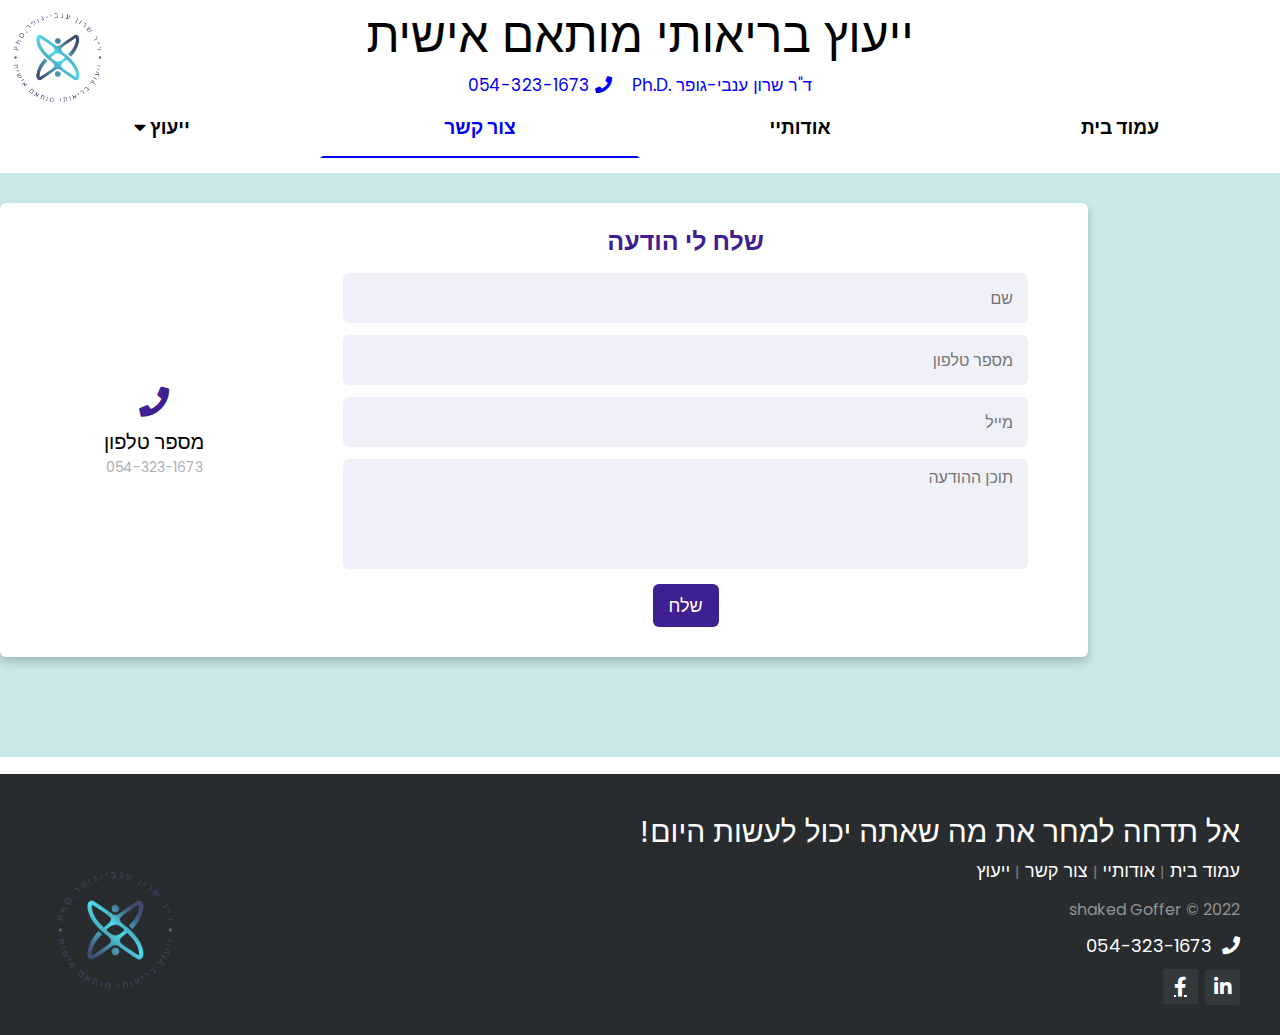
<file: index.html>
<!DOCTYPE html>
<html>
<head>
  <meta http-equiv="Content-type" content="text/html; charset=utf-8" />
  <meta name="viewport" content="width=device-width, initial-scale=1" />
  
  <!--author-->
  <meta name="author" content="Sharon anavi goffer"/>
  <!--description-->
  <media name="description" content="dslklmdsksldkmd"/> 
   <!--web title-->
   <title dir="rtl" >ייעוץ בריאותי מותאם אישית | צור קשר</title>
  
   <!--StyleSheets-->
   <link href="css/BasicStyleSheet.css" rel="StyleSheet">  <!--BasicStyleSheet: tags:header. class:circular_image,center  -->
   <link href="css/MenuStyleSheet.css" rel="StyleSheet">  <!--MenuStyleSheet: tags:header- menu,li,a -->
   <link href="css/FooterStyleSheet.css" rel="StyleSheet">  <!--FooterStyleSheet: footer -->
   
   <!-- icons -->
   <link rel="stylesheet" href="https://use.fontawesome.com/releases/v5.0.8/css/all.css">
   
   <!--style-->
  <style>
		section#details
		{
			background: #c8e8e9;
			display: table;
			width: 100%;
			height: 100%;
			overflow: hidden;
			display: inline-block;
		}
		
		/* Google Font CDN Link */
		@import url('https://fonts.googleapis.com/css2?family=Poppins:wght@200;300;400;500;600;700&display=swap');
		*{
		  margin: 0;
		  padding: 0;
		 
		}

		.container
		{
		  margin-top:30px;
		  margin-bottom:100px;
		  width: 85%;
		  background: #fff;
		  border-radius: 6px;
		  padding: 20px 60px 30px 40px;
		  box-shadow: 0 5px 10px rgba(0, 0, 0, 0.2);
		  /*font-family: "Poppins" , sans-serif;*/
		  box-sizing: border-box;
		}
		.container .content
		{
		  display: flex;
		  align-items: center;
		  justify-content: space-between;
		}
		.container .content .left-side
		{
		  width: 25%;
		  height: 100%;
		  display: flex;
		  flex-direction: column;
		  align-items: center;
		  justify-content: center;
		  margin-top: 15px;
		 
		}
		
		.content .left-side .PhoneDetails
		{
		  margin: 14px;
		  text-align: center;
		  display:hidden;
		}
		.content .left-side .PhoneDetails i
		{
		  font-size: 30px;
		  color: #3e2093;
		  margin-bottom: 10px;
		}
		.content .left-side .PhoneDetails .topic
		{
		  font-size: 20px;
		  font-weight: 500;
		}
		.content .left-side .PhoneDetails .text-one
		{
		  font-size: 14px;
		  color: #afafb6;
		}
		.container .content .right-side
		{
		  width: 75%;
		  margin-left: 75px;
		}
		.content .right-side .topic-text
		{
		  font-size: 25px;
		  margin-bottom:10px;
		  font-weight: 600;
		  color: #3e2093;
		}
		.right-side .input-box
		{
		  height: 50px;
		  width: 100%;
		  margin: 12px 0;
		}
		
		.right-side .input-box input,
		.right-side .input-box textarea 
		{
		  height: 100%;
		  width: 100%;
		  border: none;
		  outline: none;
		  font-size: 16px;
		  background: #F0F1F8;
		  border-radius: 6px;
		  padding: 0 15px;
		  resize: none;
		  /*font-family: "Poppins" , sans-serif;*/
		}
		.right-side .message-box
		{
		  min-height: 110px;
		}
		.right-side .input-box textarea
		{
		  padding-top: 6px;
		}
		.right-side .messagButtonDiv
		{
		  margin-top: 15px;
		}
		.right-side .messagButton
		{
		  color: #fff;
		  font-size: 18px;
		  outline: none;
		  border: none;
		  padding: 8px 16px;
		  border-radius: 6px;
		  background: #3e2093;
		  cursor: pointer;
		  transition: all 0.3s ease;
		}
		.right-side input[type="text"] , .right-side input[type="email"],textarea
		{
            text-align: right;
        }
		
		.messagButton:hover
		{
		  background: #5029bc;
		}
		
		/* Media Queries */

		@media (max-width: 950px) 
		{
		  .container
		  {
			width: 90%;
			padding: 30px 40px 40px 35px ;
		  }
		  .container .content .right-side
		  {
		   width: 75%;
		   margin-left: 55px;
		  }
		}
		@media (max-width: 820px) 
		{
		  .container
		  {
			margin: 40px 0;
			height: 100%;
		  }
		  .container .content
		  {
			flex-direction: column-reverse;
		  }
		 .container .content .left-side
		 {
		   width: 100%;
		   flex-direction: row;
		   margin-top: 40px;
		   justify-content: center;
		   flex-wrap: wrap;
		 }
		 .container .content .left-side::before{  display: none; }
		 .container .content .right-side
		 {
		   width: 100%;
		   margin-left: 0;
		 }
		}
 </style>

  
</head>



<body>
  
 <header>
	 <img class="iconImg" src="img/logo.png"/>
	<div class="topick">ייעוץ בריאותי מותאם אישית</div>
	<div id="name">
		<a  dir="rtl" class="phone" href="tel:054-323-1673">  
		<i class="fa fa-phone"></i> 
		054-323-1673</a>
		&nbsp;&nbsp; Ph.D. ד"ר שרון ענבי-גופר </div>
		
  </header>
  
  <nav id="navMenu">
    <div class="bg"></div>
    <div class="button" tabindex="0">
      <span class="icon-bar"></span>
      <span class="icon-bar"></span>
      <span class="icon-bar"></span>
    </div>
	
    <div id="nav-content" tabindex="0">
	<ul id="menu">
		<li class="small center"><a href="https://he-il.facebook.com/fridepharma/photos">Facebook</a><a href="https://uk.linkedin.com/in/sharon-anavi-goffer-191b531a8">Linkedin</a></li>
		<li  class="menuItem">
			<a href="file:///C:/Users/segof/Documents/Shaked/NotepadProjects/Sharon'sWeb/TreatmentsFile.html" > <i id="icDropdownMenu" class="fas fa-caret-down"></i>ייעוץ</a>
			
			<ul id="dropdownMenu"> <!--dropdown menu-->
				<li class="dropdownMenuItem" > <a href="file:///C:/Users/segof/Documents/Shaked/NotepadProjects/Sharon'sWeb/Treatments_covidFile.html" >פוסט קורונה</a> </li>
				<li class="dropdownMenuItem"> <a href="file:///C:/Users/segof/Documents/Shaked/NotepadProjects/Sharon'sWeb/Treatments_constipationFile.html" >עצירות</a> </li>
			</ul>
			
		</li>
		<li  id ="selectedItem"  class="menuItem"> <a href="https://shakedgoffer.github.io/contactUs-sharon-sWeb/" >צור קשר</a></li>
		<li   class="menuItem"> <a href="file:///C:/Users/segof/Documents/Shaked/NotepadProjects/Sharon'sWeb/AboutFile.html" >אודותיי</a></li>
		<li   class="menuItem"> <a href="https://shakedgoffer.github.io/HomeScreen-sharon-sWeb/" >עמוד בית</a></li>
	</ul>
		
    </div>
  </nav>
  
  
  <!--wraperDiv-->
  <div id="wraper">
	  <section id="details" >
		<div class="container">
			<div class="content">
			  <div class="left-side">
				<div class="Phone PhoneDetails">
				  <i class="fa fa-phone"></i>
				  <div class="topic">מספר טלפון</div>
				  <div class="text-one">054-323-1673</div>
				</div>
			  </div>
			  <div class="right-side">
				<div class="center topic-text">שלח לי הודעה</div>
			  <form action="https://formsubmit.co/d25c7c5500daf1de3da287a551b560c4" method="POST">
			  
				<!--HoneyPot-->
			    <input type="text" name="_honey" style="display:none;">
				
				<!--Disable captcha-->
				 <input type="hidden" name="_captcha" value="false">
				 
				<input type="hidden" name="_next" value="https://shakedgoffer.github.io/contactUs-sharon-sWeb/">
				 
				<div class="input-box">
				  <input type="text" name="name" placeholder="שם" id="Input_name" required>
				</div>
				<div class="input-box">
				  <input type="text" name="phone" placeholder="מספר טלפון" id="Input_phoneNum" required>
				</div>
				<div class="input-box">
				  <input  type="email"  name="email" placeholder="מייל" id="Input_mail" required>
				</div>
				<div class="input-box message-box">
				  <textarea type="text"  name="content" placeholder="תוכן ההודעה" id="Input_content" required></textarea>
				</div>
				<div class="center messagButtonDiv">
				   <button class="messagButton" type="submit" >שלח</button>
				</div>
			  </form>
			</div>
			</div>
		  </div>
	  </section>
  </div>

	<script>
		
	</script>
	
	
  
	<footer class="footer-distributed">
		<p class="topick">!אל תדחה למחר את מה שאתה יכול לעשות היום</p>
		<div class="footer-right">

			<p class="footer-links">
				<a class="link-1" href="file:///C:/Users/segof/Documents/Shaked/NotepadProjects/Sharon'sWeb/TreatmentsFile.html" >ייעוץ</a>
				<a href="file:///C:/Users/segof/Documents/Shaked/NotepadProjects/Sharon'sWeb/ConectUsFile.html" >צור קשר</a>
				<a href="file:///C:/Users/segof/Documents/Shaked/NotepadProjects/Sharon'sWeb/AboutFile.html" >אודותיי</a>
				<a href="file:///C:/Users/segof/Documents/Shaked/NotepadProjects/Sharon'sWeb/HomeFile.html" >עמוד בית</a>
			</p>
			<span id="copyrights" >shaked Goffer &copy; 2022</span>
			
			<div class="footer-left">
				<p class="phone"> 054-323-1673 <i class="fa fa-phone"></i></p>
				
				<a  target="_blank" href="https://he-il.facebook.com/fridepharma/photos" <i class="fab fa-facebook-f"></i> </a>
				<a  target="_blank" href="https://uk.linkedin.com/in/sharon-anavi-goffer-191b531a8"> <i class="fab fa-linkedin-in"></i></a>
			</div> 
		</div>
		
		
		
		 <img class="iconImg center" src="img/logo.png"/>
		
	</footer>
	
	<script src="JSCode/basic.js"></script>
  
</body>
</html>
</file>
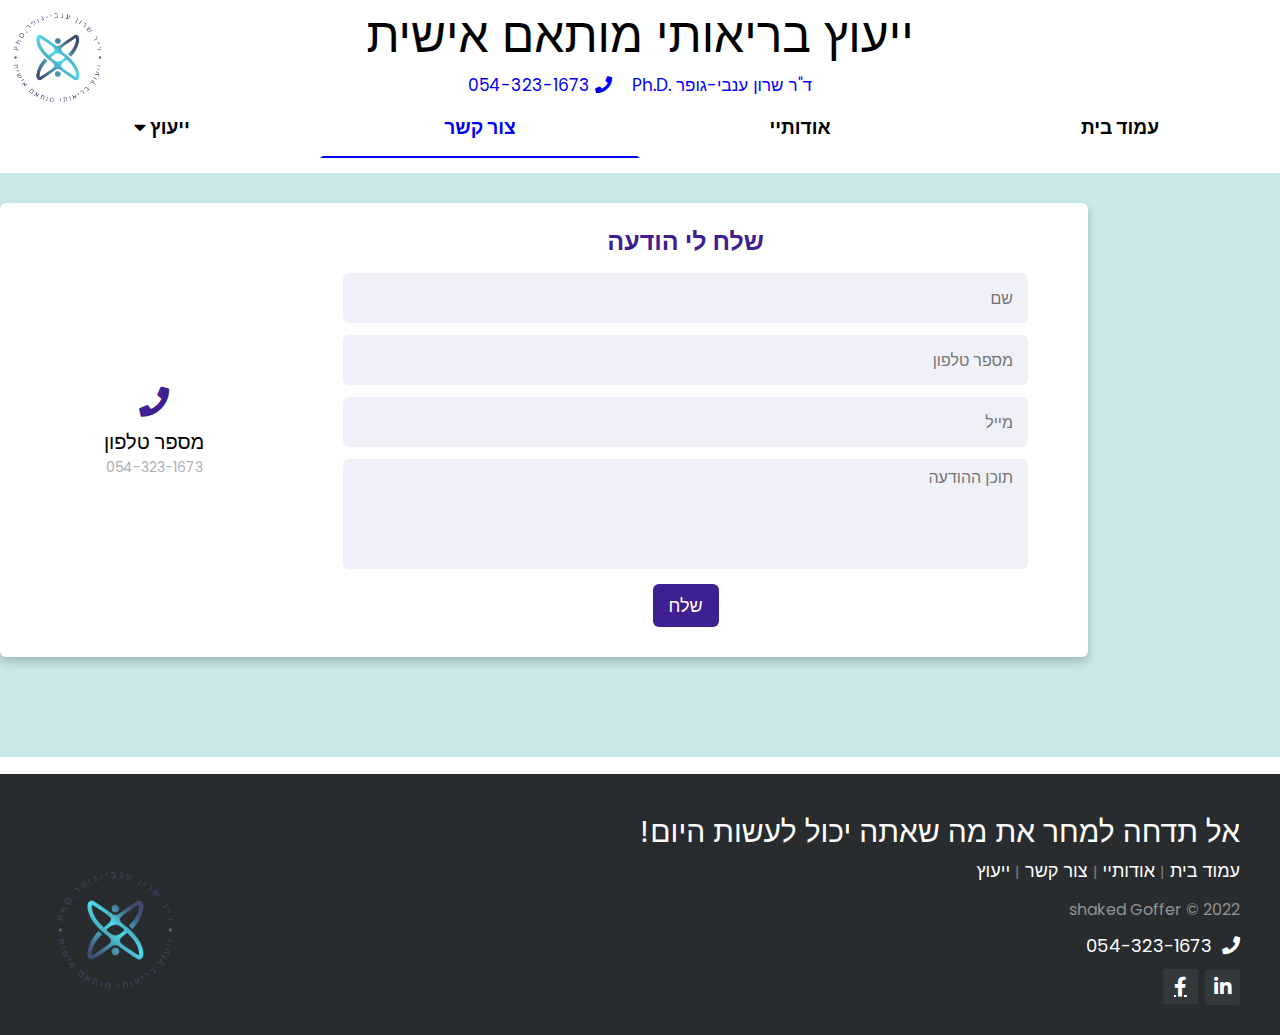
<file: ConectUsFile.html>
<!DOCTYPE html>
<html>
<head>
  <meta http-equiv="Content-type" content="text/html; charset=utf-8" />
  <meta name="viewport" content="width=device-width, initial-scale=1" />
  
  <!--author-->
  <meta name="author" content="Sharon anavi goffer"/>
  <!--description-->
  <media name="description" content="dslklmdsksldkmd"/> 
   <!--web title-->
   <title dir="rtl" >ייעוץ בריאותי מותאם אישית | צור קשר</title>
  
   <!--StyleSheets-->
   <link href="css/BasicStyleSheet.css" rel="StyleSheet">  <!--BasicStyleSheet: tags:header. class:circular_image,center  -->
   <link href="css/MenuStyleSheet.css" rel="StyleSheet">  <!--MenuStyleSheet: tags:header- menu,li,a -->
   <link href="css/FooterStyleSheet.css" rel="StyleSheet">  <!--FooterStyleSheet: footer -->
   
   <!-- icons -->
   <link rel="stylesheet" href="https://use.fontawesome.com/releases/v5.0.8/css/all.css">
   
   <!--style-->
  <style>
		section#details
		{
			background: #c8e8e9;
			display: table;
			width: 100%;
			height: 100%;
			overflow: hidden;
			display: inline-block;
		}
		
		/* Google Font CDN Link */
		@import url('https://fonts.googleapis.com/css2?family=Poppins:wght@200;300;400;500;600;700&display=swap');
		*{
		  margin: 0;
		  padding: 0;
		 
		}

		.container
		{
		  margin-top:30px;
		  margin-bottom:100px;
		  width: 85%;
		  background: #fff;
		  border-radius: 6px;
		  padding: 20px 60px 30px 40px;
		  box-shadow: 0 5px 10px rgba(0, 0, 0, 0.2);
		  /*font-family: "Poppins" , sans-serif;*/
		  box-sizing: border-box;
		}
		.container .content
		{
		  display: flex;
		  align-items: center;
		  justify-content: space-between;
		}
		.container .content .left-side
		{
		  width: 25%;
		  height: 100%;
		  display: flex;
		  flex-direction: column;
		  align-items: center;
		  justify-content: center;
		  margin-top: 15px;
		 
		}
		
		.content .left-side .PhoneDetails
		{
		  margin: 14px;
		  text-align: center;
		  display:hidden;
		}
		.content .left-side .PhoneDetails i
		{
		  font-size: 30px;
		  color: #3e2093;
		  margin-bottom: 10px;
		}
		.content .left-side .PhoneDetails .topic
		{
		  font-size: 20px;
		  font-weight: 500;
		}
		.content .left-side .PhoneDetails .text-one
		{
		  font-size: 14px;
		  color: #afafb6;
		}
		.container .content .right-side
		{
		  width: 75%;
		  margin-left: 75px;
		}
		.content .right-side .topic-text
		{
		  font-size: 25px;
		  margin-bottom:10px;
		  font-weight: 600;
		  color: #3e2093;
		}
		.right-side .input-box
		{
		  height: 50px;
		  width: 100%;
		  margin: 12px 0;
		}
		
		.right-side .input-box input,
		.right-side .input-box textarea 
		{
		  height: 100%;
		  width: 100%;
		  border: none;
		  outline: none;
		  font-size: 16px;
		  background: #F0F1F8;
		  border-radius: 6px;
		  padding: 0 15px;
		  resize: none;
		  /*font-family: "Poppins" , sans-serif;*/
		}
		.right-side .message-box
		{
		  min-height: 110px;
		}
		.right-side .input-box textarea
		{
		  padding-top: 6px;
		}
		.right-side .messagButtonDiv
		{
		  margin-top: 15px;
		}
		.right-side .messagButton
		{
		  color: #fff;
		  font-size: 18px;
		  outline: none;
		  border: none;
		  padding: 8px 16px;
		  border-radius: 6px;
		  background: #3e2093;
		  cursor: pointer;
		  transition: all 0.3s ease;
		}
		.right-side input[type="text"] , .right-side input[type="email"],textarea
		{
            text-align: right;
        }
		
		.messagButton:hover
		{
		  background: #5029bc;
		}
		
		/* Media Queries */

		@media (max-width: 950px) 
		{
		  .container
		  {
			width: 90%;
			padding: 30px 40px 40px 35px ;
		  }
		  .container .content .right-side
		  {
		   width: 75%;
		   margin-left: 55px;
		  }
		}
		@media (max-width: 820px) 
		{
		  .container
		  {
			margin: 40px 0;
			height: 100%;
		  }
		  .container .content
		  {
			flex-direction: column-reverse;
		  }
		 .container .content .left-side
		 {
		   width: 100%;
		   flex-direction: row;
		   margin-top: 40px;
		   justify-content: center;
		   flex-wrap: wrap;
		 }
		 .container .content .left-side::before{  display: none; }
		 .container .content .right-side
		 {
		   width: 100%;
		   margin-left: 0;
		 }
		}
 </style>

  
</head>



<body>
  
 <header>
	 <img class="iconImg" src="img/logo.png"/>
	<div class="topick">ייעוץ בריאותי מותאם אישית</div>
	<div id="name">
		<a  dir="rtl" class="phone" href="tel:054-323-1673">  
		<i class="fa fa-phone"></i> 
		054-323-1673</a>
		&nbsp;&nbsp; Ph.D. ד"ר שרון ענבי-גופר </div>
		
  </header>
  
  <nav id="navMenu">
    <div class="bg"></div>
    <div class="button" tabindex="0">
      <span class="icon-bar"></span>
      <span class="icon-bar"></span>
      <span class="icon-bar"></span>
    </div>
	
    <div id="nav-content" tabindex="0">
	<ul id="menu">
		<li class="small center"><a href="#0">Facebook</a><a href="#0">Linkedin</a></li>
		<li  class="menuItem">
			<a href="file:///C:/Users/segof/Documents/Shaked/NotepadProjects/Sharon'sWeb/TreatmentsFile.html" > <i id="icDropdownMenu" class="fas fa-caret-down"></i>ייעוץ</a>
			
			<ul id="dropdownMenu"> <!--dropdown menu-->
				<li class="dropdownMenuItem" > <a href="file:///C:/Users/segof/Documents/Shaked/NotepadProjects/Sharon'sWeb/Treatments_covidFile.html" >פוסט קורונה</a> </li>
				<li class="dropdownMenuItem"> <a href="file:///C:/Users/segof/Documents/Shaked/NotepadProjects/Sharon'sWeb/Treatments_constipationFile.html" >עצירות</a> </li>
			</ul>
			
		</li>
		<li  id ="selectedItem"  class="menuItem"> <a href="file:///C:/Users/segof/Documents/Shaked/NotepadProjects/Sharon'sWeb/ConectUsFile.html" >צור קשר</a></li>
		<li   class="menuItem"> <a href="file:///C:/Users/segof/Documents/Shaked/NotepadProjects/Sharon'sWeb/AboutFile.html" >אודותיי</a></li>
		<li   class="menuItem"> <a href="file:///C:/Users/segof/Documents/Shaked/NotepadProjects/Sharon'sWeb/HomeFile.html" >עמוד בית</a></li>
	</ul>
		
    </div>
  </nav>
  
  
  <!--wraperDiv-->
  <div id="wraper">
	  <section id="details" >
		<div class="container">
			<div class="content">
			  <div class="left-side">
				<div class="Phone PhoneDetails">
				  <i class="fa fa-phone"></i>
				  <div class="topic">מספר טלפון</div>
				  <div class="text-one">054-323-1673</div>
				</div>
			  </div>
			  <div class="right-side">
				<div class="center topic-text">שלח לי הודעה</div>
			  <form action="https://formsubmit.co/d25c7c5500daf1de3da287a551b560c4" method="POST">
			  
				<!--HoneyPot-->
			    <input type="text" name="_honey" style="display:none;">
				
				<!--Disable captcha-->
				 <input type="hidden" name="_captcha" value="false">
				 
				<input type="hidden" name="_next" value="https://shakedgoffer.github.io/contactUs-sharon-sWeb/">
				 
				<div class="input-box">
				  <input type="text" name="name" placeholder="שם" id="Input_name" required>
				</div>
				<div class="input-box">
				  <input type="text" name="phone" placeholder="מספר טלפון" id="Input_phoneNum" required>
				</div>
				<div class="input-box">
				  <input  type="email"  name="email" placeholder="מייל" id="Input_mail" required>
				</div>
				<div class="input-box message-box">
				  <textarea type="text"  name="content" placeholder="תוכן ההודעה" id="Input_content" required></textarea>
				</div>
				<div class="center messagButtonDiv">
				   <button class="messagButton" type="submit" >שלח</button>
				</div>
			  </form>
			</div>
			</div>
		  </div>
	  </section>
  </div>

	<script>
		
	</script>
	
	
  
	<footer class="footer-distributed">
		<p class="topick">!אל תדחה למחר את מה שאתה יכול לעשות היום</p>
		<div class="footer-right">

			<p class="footer-links">
				<a class="link-1" href="file:///C:/Users/segof/Documents/Shaked/NotepadProjects/Sharon'sWeb/TreatmentsFile.html" >ייעוץ</a>
				<a href="file:///C:/Users/segof/Documents/Shaked/NotepadProjects/Sharon'sWeb/ConectUsFile.html" >צור קשר</a>
				<a href="file:///C:/Users/segof/Documents/Shaked/NotepadProjects/Sharon'sWeb/AboutFile.html" >אודותיי</a>
				<a href="file:///C:/Users/segof/Documents/Shaked/NotepadProjects/Sharon'sWeb/HomeFile.html" >עמוד בית</a>
			</p>
			<span id="copyrights" >shaked Goffer &copy; 2022</span>
			
			<div class="footer-left">
				<p class="phone"> 054-323-1673 <i class="fa fa-phone"></i></p>
				
				<a  target="_blank" href="https://he-il.facebook.com/fridepharma/photos" <i class="fab fa-facebook-f"></i> </a>
				<a  target="_blank" href="https://uk.linkedin.com/in/sharon-anavi-goffer-191b531a8"> <i class="fab fa-linkedin-in"></i></a>
			</div> 
		</div>
		
		
		
		 <img class="iconImg center" src="img/logo.png"/>
		
	</footer>
	
	<script src="JSCode/basic.js"></script>
  
</body>
</html>
</file>
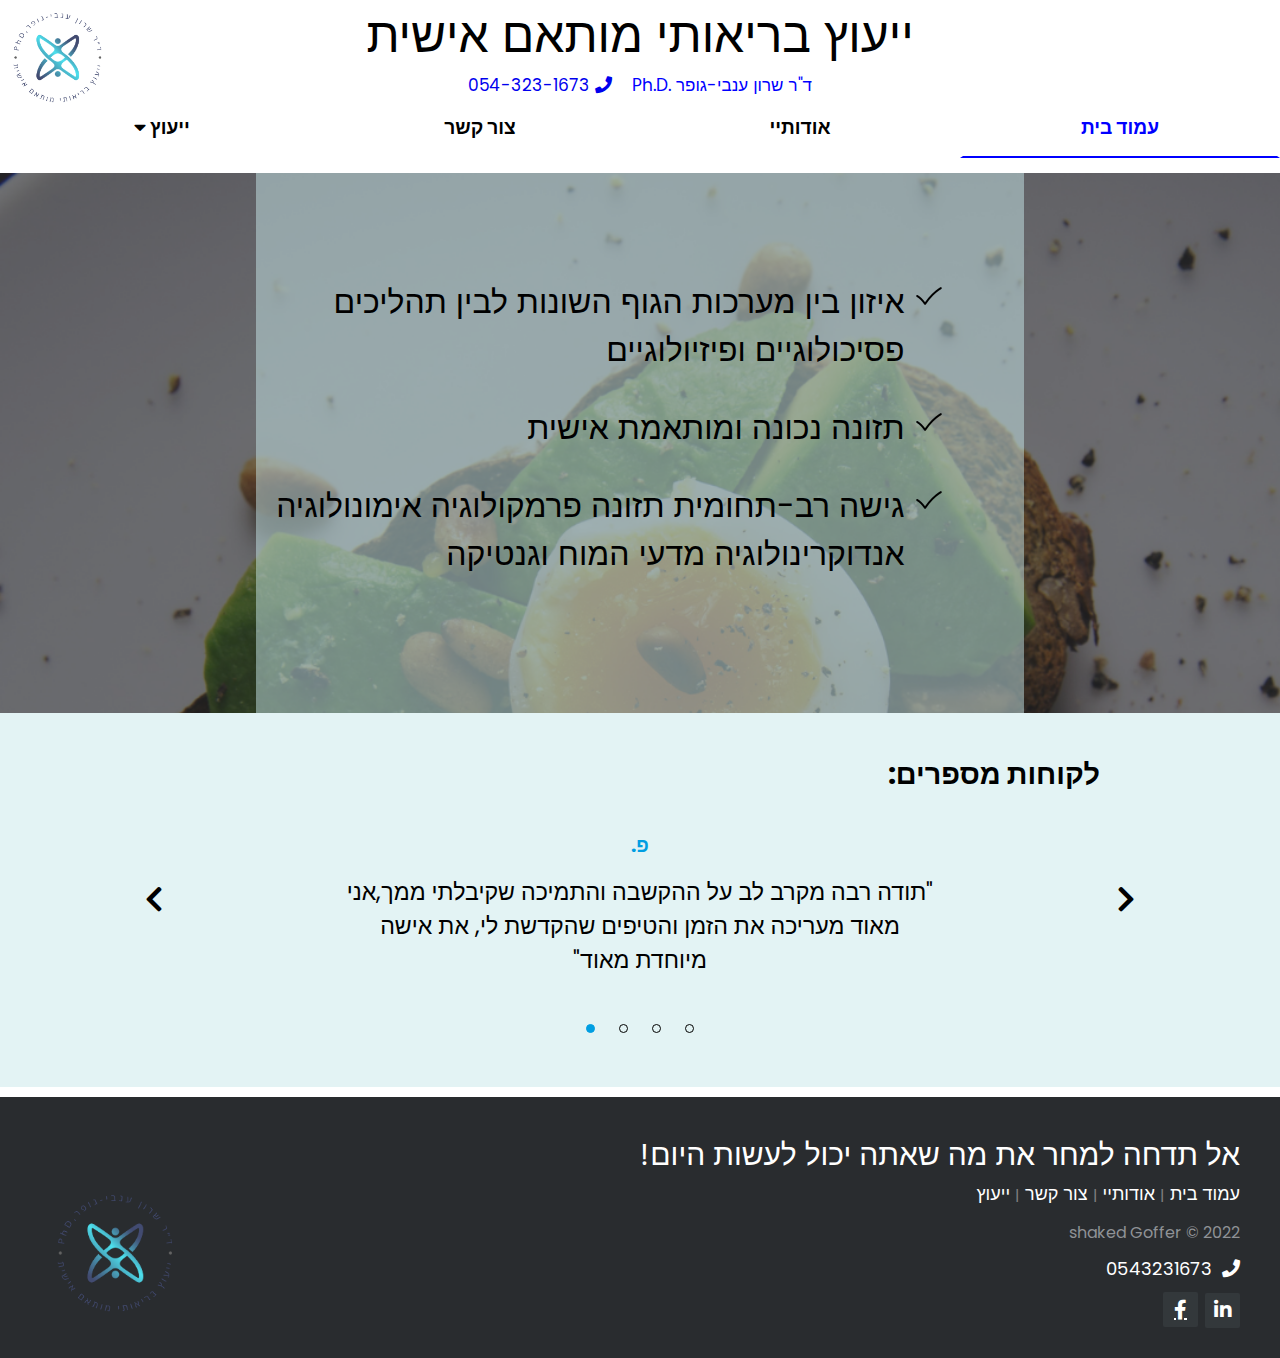
<file: HomeFile.html>
<!DOCTYPE html>
<html>
<head>
  <meta http-equiv="Content-type" content="text/html; charset=utf-8" />
  <meta name="viewport" content="width=device-width, initial-scale=1" />
   <meta https-equiv="X-UA-Compatible" content="ie=edge" />
    <link href="https://fonts.googleapis.com/css2?family=IBM+Plex+Sans&display=swap" rel="stylesheet">
    <script src="https://ajax.googleapis.com/ajax/libs/jquery/3.5.1/jquery.min.js"></script>
	
   <!-- title bar icon  -->
    <link rel = "icon" href ="img/logo2.jpg" type = "image/x-icon">
  <!--author-->
   <meta name="author" content="Sharon anavi goffer | שרון ענבי גופר"/>
  <!--description-->
  <media name="description" content="dslklmdsksldkmd"/> 
   <!--web title-->
  <title dir="rtl" >ייעוץ בריאותי מותאם אישית | עמוד בית</title>
  
    <!--StyleSheets-->
   <link href="css/BasicStyleSheet.css" rel="StyleSheet">  <!--BasicStyleSheet: tags:header. class:circular_image,center  -->
   <link href="css/MenuStyleSheet.css" rel="StyleSheet">  <!--MenuStyleSheet: tags:header- menu,li,a -->
   <link href="css/FooterStyleSheet.css" rel="StyleSheet">  <!--FooterStyleSheet: footer -->
   <link href="css/TestimonialsStyleSheet.css" rel="StyleSheet">  <!--FooterStyleSheet: testimonials -->
   
   
      <!-- icons -->
   <link rel="stylesheet" href="https://use.fontawesome.com/releases/v5.0.8/css/all.css">
   
   <!--style-->
  <style>
	
		div#bgDetails
		{
			background-image: url("img/divBackground.png");
			background-repeat: no-repeat;
			background-size: cover;
			display: table;
			width: 100%;
			height: 110vh;
			max-height: 120%;
			overflow: hidden;
		}
		
	
		#bgDetails li.listItem
		{
			/*font-family: cursive;*/
			font-size:2.2em;
			margin-bottom:40px;
			margin-right:60px;
			padding-left:5px;
			width: 85%;
			direction:rtl;
			list-style-image: url('img/ic_corect.png');
			text-align: right !important;
		}
		
		#bgDetails #detailsListWraper
		{
			overflow: auto;
			margin: auto;
			padding-right:5px;
			width: 60%;
			height: 100%;
			background-color: rgb(200, 232, 233,0.5);
			display: flex;
			align-items: center;
			justify-content: center;
		}
		
		
		
		/* Media Queries */
		
		@media (max-width:1360px)
		{
			#details li.listItem
			{
				font-size:2em;
				margin-bottom:30px;
				margin-right:70px;
				list-style-image: url('img/ic_corectSmall.png');
			}
			
			@media (max-height: 1400px) 
			{
				div#bgDetails
				{
					max-height: 60%;
					height: 60vh;
				}
			}			
			@media (max-height: 800px) 
			{
				div#bgDetails
				{
					max-height: 90%;
					height: 90vh;
				}
			}
			@media (max-height: 600px) 
			{
				div#bgDetails
				{
					max-height: 80%;
					height: 80vh;
				}
			}
		}
		
		@media screen and(max-width:900px)
		{
			#details li.listItem
			{
				font-size:1.7em;
				margin-bottom:20px;
				margin-right:50px;
			}
			
			@media (min-height: 600px) 
			{
				div#bgDetails
				{
					max-height: 70%;
					height: 70vh;
					
				}
			}
			
			
			
		}
		
		@media (max-width:600px)
		{
			#bgDetails #detailsListWraper {width: 65%;}
			@media (max-height: 700px) 
			{
				#details li.listItem
				{
					font-size:1.5em;
					margin-bottom:15px;
					width: 75%;
					
				}
			}
			
		}
		
		@media (max-width:450px)
		{
		
			
			
			#details li.listItem
			{
				font-size:1.2em;
				margin-bottom:15px;
				
			}
			
			@media (max-height: 1050px) 
			{
				div#bgDetails
				{
					max-height: 60%;
					height: 60vh;
				}
				#bgDetails #detailsListWraper{padding-right:10px;}
		
			}
			
			
			@media (max-height: 950px) 
			{
				div#bgDetails
				{
					max-height: 55%;
					height: 55vh;
				}
				#bgDetails #detailsListWraper{padding-right:10px;}
		
			}

			@media (max-height: 600px) 
			{
				div#bgDetails
				{
					max-height: 70%;
					height: 70vh;
				}
			}
			
			@media (max-height: 550px) 
			{
				#bgDetails #detailsListWraper {width: 75%;}
			}
		}
		
		@media (max-width:380px)
		{
			#details li.listItem
			{
				font-size:1em;
				margin-bottom:12px;
				
			}
			
			@media (max-height: 900px) 
			{
				div#bgDetails
				{
					max-height: 60%;
					height: 60vh;
				}
				#bgDetails #detailsListWraper{padding-right:11px;}
		
			}
			
			
			@media (max-height: 650px) 
			{
				div#bgDetails
				{
					max-height: 70%;
					height: 70vh;
				}
				#bgDetails #detailsListWraper{padding-right:12px;}
		
			}
			
		}
		
		@media (max-width:300px)
		{
			#details li.listItem
			{
				font-size:0.9em;
				margin-bottom:10px;
				
			}
			
			
			@media (max-height: 750px) 
			{
				div#bgDetails
				{
					max-height: 60%;
					height: 60vh;
				}
				#bgDetails #detailsListWraper{width: 70%;}
		
			}
			
		}

 </style>

  
</head>



<body>
  
 <!--header-->
  <header>
	 <img class="iconImg" src="img/logo.png"/>
	<div class="topick">ייעוץ בריאותי מותאם אישית</div>
	<div id="name">
		<a  dir="rtl" class="phone" href="tel:054-323-1673">  
		<i class="fa fa-phone"></i> 
		054-323-1673</a>
		&nbsp;&nbsp; Ph.D. ד"ר שרון ענבי-גופר </div>
		
  </header>
  
  <nav id="navMenu">
    <div class="bg"></div>
    <nav class="button" id="button" tabindex="0">
      <span class="icon-bar"></span>
      <span class="icon-bar"></span>
      <span class="icon-bar"></span>
    </nav>
	
    <div id="nav-content" tabindex="0">
	<ul id="menu">
		<li class="small center"><a href="#0">Facebook</a><a href="#0">Linkedin</a></li>
		<li   class="menuItem">
			<a href="file:///C:/Users/segof/Documents/Shaked/NotepadProjects/Sharon'sWeb/TreatmentsFile.html" > <i id="icDropdownMenu" class="fas fa-caret-down"></i>ייעוץ</a>
			
			<ul id="dropdownMenu"> <!--dropdown menu-->
				<li class="dropdownMenuItem" > <a href="file:///C:/Users/segof/Documents/Shaked/NotepadProjects/Sharon'sWeb/Treatments_covidFile.html" >פוסט קורונה</a> </li>
				<li class="dropdownMenuItem"> <a href="file:///C:/Users/segof/Documents/Shaked/NotepadProjects/Sharon'sWeb/Treatments_constipationFile.html" >עצירות</a> </li>
			</ul>
			
		</li>
		<li  class="menuItem"> <a href="file:///C:/Users/segof/Documents/Shaked/NotepadProjects/Sharon'sWeb/ConectUsFile.html" >צור קשר</a></li>
		<li   class="menuItem"> <a href="file:///C:/Users/segof/Documents/Shaked/NotepadProjects/Sharon'sWeb/AboutFile.html" >אודותיי</a></li>
		<li  id ="selectedItem" class="menuItem"> <a href="file:///C:/Users/segof/Documents/Shaked/NotepadProjects/Sharon'sWeb/HomeFile.html" >עמוד בית</a></li>
	</ul>
		
    </div>
  </nav>
  
  
  <!--wraperDiv-->
  <div id="wraper">
	  <section id="details">
		  <div id="bgDetails">
		  <div id="detailsListWraper">
			<ul id="detailsList">
				<li class="listItem" id ="words1">איזון בין מערכות הגוף השונות לבין תהליכים פסיכולוגיים ופיזיולוגיים</li>
				<li class="listItem" id ="words2">תזונה נכונה ומותאמת אישית</li>
				<li class="listItem" id ="words3" >גישה רב-תחומית תזונה פרמקולוגיה אימונולוגיה אנדוקרינולוגיה מדעי המוח וגנטיקה</li>
			</ul>
		  </div>
		  </div>
		  
<!-- TESTIMONIALS -->
		<section class="testim" id="testim">
			<div class="wrap">
				<h1 dir="rtl" >לקוחות מספרים:</h1>
				
				<span id="right-arrow" class="arrow right fa fa-chevron-right"></span>
				<span id="left-arrow" class="arrow left fa fa-chevron-left"></span>

				<ul class="dots" id="testim-dots">
					<li class="dot active"></li>
					<li class="dot"></li>
					<li class="dot"></li>
					<li class="dot"></li>
					 <!--TESTIMONIAL 5 <li class="dot"></li> -->
					
				</ul>

				<div dir="rtl" class="cont" id="testim-content">
				
					 <!--TESTIMONIAL 1 -->
					<div class="active">
						<h2>פ.</h2>
						<p>"תודה רבה מקרב לב על ההקשבה והתמיכה שקיבלתי ממך,אני מאוד מעריכה את הזמן והטיפים שהקדשת לי, 
						  את אישה מיוחדת מאוד"</p>
					</div>
					
					 <!--TESTIMONIAL 2 -->
					<div>
						<h2>ת.</h2>
						<p>"השיחה שלנו אתמול הניעה משהו פנימי, והשיקוף של המצב שלי דרך העיניים שלך בהחלט זעזע משהו שיביא לתנועה ולשינוי, 
							זה נהדר וזה יביא לתוצאות"</p>
					</div>
					
					 <!--TESTIMONIAL 3 -->
					<div> 
						<h2>ש.</h2>
						<p>"תודה לך על דבריך המרגשים. השיחה אתך היום הייתה לי חוויה נעימה ומחכימה, למדתי ממך רבות 
							ומקווה שתואילי לסייע לי גם בהמשך הדרך"</p>
					</div>
					
					 <!--TESTIMONIAL 4 -->
					<div>
						<h2>ד.</h2>
						<p>"הייתי בתחתית, דלית אותי מהמים העמוקים, מלמטה, נתת לי עוגן, סדר, בתקופה שבה נטרפתי וזה הרים אותי. עכשיו התייצבתי ואני יכולה ללכת לבד. 
							זה נותן לי תקווה"</p>
					</div>
				
					
					 <!--TESTIMONIAL 5 
					<div>
						<div class="img"><img src="https://e7.pngegg.com/pngimages/178/595/png-clipart-user-profile-computer-icons-login-user-avatars-monochrome-black-thumbnail.png"></div> 
						<h2>Lorem Q. Ipsum</h2>
						<p>Lorem ipsum dolor sit amet consectetur adipisicing elit. Voluptates quasi aliquid vel voluptatum
							deleniti! Corrupti velit, porro facere facilis laboriosam accusantium, eos beatae maiores.</p>
					</div>
					-->
					
				</div>

			</div>
		</section>
    <!-- END OF TESTIMONIALS -->
	
	 </section>
  </div>
  
  <script type="text/javascript">
  
  
      (function () 
	  {
        var words1 = ["איזון בין מערכות הגוף השונות לבין תהליכים פסיכולוגיים ופיזיולוגיים","מתן כלים ייחודיים ופתרונות טכנולוגיים","ייעוץ למחלות אקוטיות וכרוניות","ליווי מקצועי ביתי או בווידאו"]
		var words2 = ["תזונה נכונה ומותאמת אישית","זמינות טלפונית","ייעוץ המתאים לכל גיל ילדים, מתבגרים, מבוגרים, הגיל השלישי","התאמה אישית בהתאם למצב הקליני ואורח החיים הפרטי"]
		
		var words3 = ["גישה רב-תחומית תזונה פרמקולוגיה אימונולוגיה אנדוקרינולוגיה מדעי המוח וגנטיקה","הכוונה אישית והתייחסות לתא המשפחתי הרלבנטי","ייעוץ לשימוש בקנאביס רפואי","התאמה לאורח החיים מההיבט הבריאותי"]
        count1 = 0;
		count2 = 0;
		count3 = 0;
		
			setInterval(function(){ $('#words1').fadeOut(function(){
            $(this).html(words1[(count1 = (count1 + 1) % words1.length)]).fadeIn();
          }); }, 5000)
       
		  setInterval(function(){ $('#words2').fadeOut(function(){
            $(this).html(words2[(count2 = (count2 + 1) % words2.length)]).fadeIn();
          }); }, 5000)
		  
		   setInterval(function(){ $('#words3').fadeOut(function(){
            $(this).html(words3[(count3 = (count3 + 1) % words3.length)]).fadeIn();
          }); }, 5000)
		  
      })();
	  
	  
	
// vars
'use strict'
var testim = document.getElementById("testim"),
    testimDots = Array.prototype.slice.call(document.getElementById("testim-dots").children),
    testimContent = Array.prototype.slice.call(document.getElementById("testim-content").children),
    testimleftArrow = document.getElementById("left-arrow"),
    testimRightArrow = document.getElementById("right-arrow"),
    testimSpeed = 8500,
    currentSlide = 0,
    currentActive = 0,
    testimTimer
    ;

window.onload = function () {

    // Testim Script
    function playSlide(slide) {
        for (var k = 0; k < testimDots.length; k++) {
            testimContent[k].classList.remove("active");
            testimContent[k].classList.remove("inactive");
            testimDots[k].classList.remove("active");
        }
        if (slide < 0) {
            slide = currentSlide = testimContent.length - 1;
        }
        if (slide > testimContent.length - 1) {
            slide = currentSlide = 0;
        }
        if (currentActive != currentSlide) {
            testimContent[currentActive].classList.add("inactive");
        }
        testimContent[slide].classList.add("active");
        testimDots[slide].classList.add("active");

        currentActive = currentSlide;

        clearTimeout(testimTimer);
        testimTimer = setTimeout(function () {
            playSlide(currentSlide += 1);
        }, testimSpeed)
    }

    testimleftArrow.addEventListener("click", function () {
        playSlide(currentSlide -= 1);
    })
    testimRightArrow.addEventListener("click", function () {
        playSlide(currentSlide += 1);
    })

    for (var l = 0; l < testimDots.length; l++) {
        testimDots[l].addEventListener("click", function () {
            playSlide(currentSlide = testimDots.indexOf(this));
        })
    }
    playSlide(currentSlide);

}

	  
	  
    </script>
  
 <footer class="footer-distributed">
		<p class="topick">!אל תדחה למחר את מה שאתה יכול לעשות היום</p>
		<div class="footer-right">

			<p class="footer-links">
				<a class="link-1" href="file:///C:/Users/segof/Documents/Shaked/NotepadProjects/Sharon'sWeb/TreatmentsFile.html" >ייעוץ</a>
				<a href="file:///C:/Users/segof/Documents/Shaked/NotepadProjects/Sharon'sWeb/ConectUsFile.html" >צור קשר</a>
				<a href="file:///C:/Users/segof/Documents/Shaked/NotepadProjects/Sharon'sWeb/AboutFile.html" >אודותיי</a>
				<a href="file:///C:/Users/segof/Documents/Shaked/NotepadProjects/Sharon'sWeb/HomeFile.html" >עמוד בית</a>
			</p>
			<span id="copyrights" >shaked Goffer &copy; 2022</span>
			
			<div class="footer-left">
				<p class="phone"> 0543231673 <i class="fa fa-phone"></i></p>
				
				<a  target="_blank" href="https://he-il.facebook.com/fridepharma/photos" <i class="fab fa-facebook-f"></i> </a>
				<a  target="_blank" href="https://uk.linkedin.com/in/sharon-anavi-goffer-191b531a8"> <i class="fab fa-linkedin-in"></i></a>
			</div> 
		</div>
		
		
		
		 <img class="iconImg center" src="img/logo.png"/>
		
	</footer>
	
	<script src="JSCode/basic.js"></script>
  
</body>
</html>
</file>
<file: css/BasicStyleSheet.css>
/* CSS Document */
  
  
  /* Round image */
	.circular_image 
	{
	  width: 205px;
	  height: 200px;
	  border-radius: 50%;
	  overflow: hidden;
	  background-color: blue;
	  margin:5px 10px;
	  display:inline-block;
	  vertical-align:middle;
	}
	.circular_image img
	{
	  width:100%;
	}
	
	/* center an element */
	.center
	{
		text-align:center;
		align-self:center;
		vertical-align:center;
		margin:auto;
		left:50%;
		right:50%;
		justify-content: center;
		padding:0px;
		
		
	}
	
	*,*:after,*:before
	{
		margin: 0;
		padding: 0;
		box-sizing: border-box;
		user-select: none;
		cursor: default;
	}

	/* body- no space in tha sids*/
	html,body 
	{
		margin:0;
		padding:0;
	}
	
	/* header */
	header 
	{
		/*position: sticky;*/
		top: 0;
		background-color:white;
		display: table;
		width: 100%;
		pointer-events: none;
		z-index:10;
	}
	
	
	
	/* Google Font CDN Link */
		@import url('https://fonts.googleapis.com/css2?family=Poppins:wght@200;300;400;500;600;700&display=swap');
		*{
		  margin: 0;
		  padding: 0;
		 
		}
	
	* {
		font-family: "Poppins" , sans-serif;
	}
	

	/* header topick */
	header .topick 
	{
		text-align:center;
		font-size:48px;
		width:70%;
		overflow: auto;
		margin: auto;
	}
	
	
	
	/* header name(sharon anavi goffer) */
	header #name  
	{
		text-align: center;
		color:blue;
		font-size:17px;
		width:85%;
		overflow: auto;
		margin: auto;

	}
	header #name  a
	{
		text-decoration: none;
		z-index:11;

	}
	
	/* header logo */
	header .iconImg
	{
		width: 120px;
		height: 120px;
		position:absolute;
		top: 0px;
		left: 0px;
	}
	
	/*
	.mybutton
	{
		z-index:10;
	}
	*/
	

	

	/* Media Queries for header*/
	
	@media (max-width:1350px)
	{
		header .iconImg
		{
			width: 115px;
			height: 115px;
		}
		
	}
	
	@media (max-width:1230px)
	{
		header .topick {font-size:42px;}
		header .iconImg
		{
			width: 100px;
			height: 100px;
		}
	}
	
	@media (max-width:820px)
	{	
		header .topick {font-size:35px;}
		header #name {font-size:18px;}
		header .iconImg
		{
			width: 80px;
			height: 80px;
		}
		
	}
	
	/* Phone Menu Queries*/
	@media (max-width:700px)
	{
		header .topick {font-size:30px; width:80%;}
		header #name {font-size:18px;}
		header .iconImg
		{
			display:none;
		}
	}
	
	@media (max-width:500px)
	{
		header .topick {font-size:30px; }
		header #name {font-size:17px;}
	}
	
	@media (max-width:400px)
	{
		header .topick {font-size:26px;}
		header #name {font-size:14px;}
	}
	
	@media (max-width:350px)
	{
		header .topick {font-size:23px;}
		header #name {font-size:13px;}
	}

	@media (max-width:300px)
	{

		
		@media (max-height: 750px) 
		{
			header .topick {font-size:20px;  width: 85%;}
			header #name {font-size:9; width: 95%;}

		}
		
		
	}
</file>
<file: css/MenuStyleSheet.css>
/* menu */

/* Google Font CDN Link */
		@import url('https://fonts.googleapis.com/css2?family=Poppins:wght@200;300;400;500;600;700&display=swap');
		*{
		  margin: 0;
		  padding: 0;
		 
		}
		
	#navMenu
	{
		margin: 0;
		padding: 0;
		display: table;
		width: 100%;
		margin-top:10px;
	}
	
	
	#menu 
	{
	  list-style: none inside;
	  overflow: visible;
	  margin:0px;
	  padding: 0;
	  text-align: center;
	  display: table;
	  width: 100%;
	}
	
	
	
	/* menu selected item */
	#menu li#selectedItem
	{
		border-bottom: 2.5px solid blue;
	}
	
	/* menu selected item link*/
	#menu li#selectedItem a 
	{
		color: blue;
	}
	
	#menu li#selectedItem li.dropdownMenuItem a
	{
		color: black;
	}
	
	/* dropdown menu */
	ul#dropdownMenu
	{
	  padding:0;
	  left: 0;
	  display: none;
	  margin-top:11px;
	  background-color:white;
	}
	
	/* dropdown menu item*/
	#menu li.dropdownMenuItem
	{
		font-size:0.8em;
		line-height: 40px;
		height: 50px;
		list-style-type: none;
		width:100%;
		background-color:white;
		position: relative;
	}
	
	
	/* menu item */
	#menu li.menuItem 
	{
		float: left;
		font-size: 1.3em;
		line-height: 40px;
		height: 50px;
		border-bottom: 3px solid white;
		width:25%;
		border-right:3px solid white;
		border-left:3px solid white;
		/*font-family: "Poppins" , sans-serif;*/
	}
	
	/* menu item link */
	#menu li.menuItem a 
	{
		text-decoration: none;
		color: black;
		display: block;
		font-weight: bold;
		width:100%
	}
	
	#icDropdownMenu
	{
		margin:0px 4px;
	}
	
	#details
	{
		overflow:auto;
		margin:auto;
		margin-top:15px;
		height:100%;
	}
	
	#wraper
	{
		overflow:auto;
		margin:auto;
		height:100%;
	}
	
	.small{overflow:hidden; display:none;}

	/* menu item hover && menu selected item hover*/
	#menu li.menuItem:hover, #menu  li#selectedItem:hover
	{
		border-bottom: 3px solid blue;
	}

	/* menu item hover link */
	#menu li.menuItem a:hover, #menu li#selectedItem li.dropdownMenuItem a:hover
	{
		color: blue;
	}

	
	/* not sure 
	#menu li.menuItem:hover ul ul
	{
	  display: none;
	}
	*/
	
	/* dropdown menu drop*/
	#menu li:hover ul#dropdownMenu
	{
	  display: block;
	}
	
	
	/* Media Queries for menu*/
	
	@media (max-width:1350px)
	{
		#menu li.menuItem
		{
			font-size: 1.2em;
		}
	}
	
	@media (max-width:1230px)
	{

	}
	
	@media (max-width:820px)
	{	
		
		#menu li.menuItem{border-bottom: 2.5px solid white;}
		#menu li.menuItem:hover {border-bottom: 2.5px solid blue;}
		#menu  li#selectedItem:hover{border-bottom: 3px solid blue;}

		#menu li.dropdownMenuItem 
		{
			font-size: 0.7em;
		}
		
	}
	
	
	/* Phone Menu Queries*/

 @import url('https://fonts.googleapis.com/css?family=Encode+Sans+Condensed:400,600');
 
	@media (max-width:700px)
	{
		#details
		{
			margin-top:85px;
			
		}
		
		header 
		{
		  position: fixed;
		  height: 85px;
		  width: 100%;
		  background-color:white;
		  display: table;
		}

		#icDropdownMenu
		{
			display: none;
		}
		
		/* cancle dropdown menu drop*/
		#menu li:hover ul#dropdownMenu
		{
		  display: normal;
		}
		
		#menu li#selectedItem a
		{
			color:blue;
		}
	

		#navMenu 
		{
			min-height: 100vh;
			position: fixed;
			margin:0px;
			z-index: 10;
			
		}
		
		#navMenu .bg
		{
		  top:85px;
		  position: fixed;
		  left: 0;
		  width: 100%;
		  height: calc(100% - 10px);
		  visibility: hidden;
		  opacity: 0;
		  transition: .3s;
		  background: #000;
		}

		#navMenu:focus-within .bg 
		{
		  visibility: visible;
		  opacity: .6;
		}
		#navMenu * {
		  visibility: visible;
		}

		
		#navMenu .button
		 {
		  position: absolute;
		  float:right;
		  display: flex;
		  right:0px;
		  flex-direction: column;
		  justify-content: center;
		  z-index: 10;
		  -webkit-appearance: none;
		  border: 0;
		  background: transparent;
		  border-radius: 0;
		  height: 20px;
		  width: 20px;
		  cursor: pointer;
		  margin-right: 25px;
		  top:10px;
		  -webkit-tap-highlight-color: rgba(0,0,0,0);
		   position: absolute;
		 
		}
		
		
		.icon-bar {
		  display: block;
		  width: 100%;
		  height: 2px;
		  background: #aaa;
		  transition: .3s;
		}
		.icon-bar + .icon-bar {
		  margin-top: 2px;
		}

		#navMenu:focus-within .button 
		{
		  pointer-events:  none;
		}
		#navMenu:focus-within .icon-bar:nth-of-type(1) 
		{
		  transform: translate3d(0,4px,0) rotate(45deg);
		}
		#navMenu:focus-within .icon-bar:nth-of-type(2) 
		{
		  opacity: 0;
		}
		#navMenu:focus-within .icon-bar:nth-of-type(3) 
		{
		  transform: translate3d(0,-4px,0) rotate(-45deg);
		}

		#nav-content 
		{
		  margin-top:85px;
		  font-weight: 600;
		  height: 100%;
		  /*font-family: 'Encode Sans Condensed', sans-serif;*/
		 
		  padding: 20px;
		  width: 80%;
		  max-width: 300px;
		  position: absolute;
		  top: 0;
		  right: 0;
		  height: calc(100% - 10px);
		  background: #ececec;
		  pointer-events: auto;
		  -webkit-tap-highlight-color: rgba(0,0,0,0);
		  transform: translateX(100%);
		  transition: transform .3s;
		  will-change: transform;
		  contain: paint;

		}

		#nav-content ul#menu 
		{
		  transform: rotate(180deg);
		  height: 100%;
		  display: flex;
		  flex-direction: column;
		  list-style: none;
		}

		#nav-content ul#menu li.menuItem
		{
			transform: rotate(-180deg);
			width:100%;
			border:0px;
			font-size:1.3em;
			float: right;
			margin-right:10px;
			text-align: right !important;
		}
		
		ul#dropdownMenu
		{
		  padding:0;
		  left: 0;
		  display: inline;
		  margin-top:0px;
		  background-color:#ececec;
		}
		
		#menu li.dropdownMenuItem
		{
			font-size:0.7em;
			list-style-type: none;
			width:100%;
			background-color:#ececec;
			position: relative;
			padding-right:25px;
		} 
	

		#nav-content li.menuItem a 
		{
		  padding: 15px 5px;
		  display: block;
		  text-transform: uppercase;
		  transition: color .1s;
		  text-decoration: none;
		  outline: 0;
		  color: currentColor;
		  transition: .2s ease-in-out;
		}
		
		#menu li.dropdownMenuItem a
		{
			 padding:0;
		}

		#nav-content li.menuItem a:hover, #menu li#selectedItem a:hover
		{
		  color:rgb(0, 0, 250,0.5);
		}

		#nav-content li:not(.small) + .small 
		{
		  margin-top: auto;
		}
		
		
		.small
		{
			display: flex;
			align-self: center;
			
		}
		
		.small a
		{
			font-size: 12px;
			font-weight: 400;
			color: #888;
			
		}

		.small 
		{
			transform: rotate(-180deg);
			width:100%;
			border:0px;
			font-size:1.2em;
			float: right;
			margin-right:10px;
			text-align: right !important;
			padding: 0px ;
			
		}

		.small a {
		  font-size: 12px;
		  font-weight: 400;
		  color: #888;
		  padding: 15px 5px;
		  display: block;
		}
		.small a + a {
		  margin-left: 15px;
		}

		#navMenu:focus-within #nav-content
		 {
		  transform: none;
		}


		/*
		* {
		  box-sizing: border-box;
		  margin: 0;
		  padding: 0;
		}
		*/
	}
	
	@media (max-width:550px)
	{
		
		
	}
	
	@media (max-width:500px)
	{
		
		
	}
	
	@media (max-width:450px)
	{
		
		#navMenu .button{ margin-right: 13px;}
		
		/*
		@media (min-height: 500px) 
		{
			#details{margin-top:105px;}
			header {height: 105px;}
			#nav-content { margin-top:150px;}
		}
			*/
		
	}
	
	@media (max-width:350px)
	{
		#navMenu .button{ margin-right: 5px;}
	}
</file>
<file: css/FooterStyleSheet.css>
/* footer */
	
	.footer-distributed 
	{
	  background-color: #292c2f;
	  box-shadow: 0 50vh 0 50vh #292c2f;
	  box-sizing: border-box;
	  width: 100%;
	  height: 100%;
	  text-align: left;
	  font: normal 16px sans-serif;
	  padding: 35px 40px;
	  margin-top:10px;
	}
	
	/* footer topick */
	.footer-distributed  .topick 
	{
		text-align:right;
		color:white;
		font-style:bold;
		font-size:30px;
		width:100%;
		overflow: auto;
		margin: auto;
	}
	
	/* footer logo */
	.footer-distributed  .iconImg
	{
		
		width: 150px;
		height: 150px;
		float:left;
		bottom:0px;
		left:0px;
		
	}
	
	.footer-distributed .footer-right
	{
		float:right;
		height: 100%;
		display: block;
	}
	
	.footer-distributed .footer-right span#copyrights
	{
	  color:#8f9296;
	  font-size: 16px;
	  margin: 0;
	  float:right;
	  margin:10px 0;
	  text-align: right;
	  width:100%;
	}
		
	.footer-distributed p.footer-links
	{
	  font-size: 18px;
	  color: #ffffff;
	  margin: 0 ;
	  padding: 0;
	  transition: ease .25s;
	  float:right;
	}

	.footer-distributed p.footer-links a 
	{
	  display: inline-block;
	  line-height: 1.8;
	  text-decoration: none;
	  color: inherit;
	  transition: ease .25s;
	}
	
	.footer-distributed .footer-links a:before 
	{
	  content: "|";
	  font-size: 15px;
	  left: 0;
	  color: gray;
	  display: inline;
	  padding-right: 5px;
	}

	.footer-distributed .footer-links .link-1:before 
	{
	  content: none;
	}

	.footer-distributed .footer-left 
	{
		float:right;
		text-align: right;
		width:100%; 
		margin-bottom:30px;	
	}
	
	.footer-distributed .footer-left p.phone
	{
		color:  #ffffff;
		font-size: 18px;
		margin-bottom: 10px;
	}

	.footer-distributed .footer-left a 
	{
	  display: inline-block;
	  width: 35px;
	  height: 35px;
	  background-color: #33383b;
	  border-radius: 2px;
	  font-size: 20px;
	  color: #ffffff;
	  text-align: center;
	  line-height: 35px;
	  margin-left: 3px;
	  transition:all .25s;
	}
	
	
	.footer-distributed .footer-left p.phone i
	{
		margin-left:5px;
	}
	
	
	.footer-distributed .footer-left a:hover{transform:scale(1.1); -webkit-transform:scale(1.1);}

	.footer-distributed p.footer-links a:hover{border-bottom: 1px solid blue; }

	/* Media Queries for footer*/
	
	@media (max-width: 800px) 
	{
		 
		.footer-distributed .footer-right p.footer-links  {line-height: 1.8;}
	  
		/* footer logo */
		.footer-distributed  .iconImg{width: 130px;
		height: 130px;}
		 
		/* footer copyrights */
		.footer-distributed .footer-right span#copyrights {font-size: 15px;}
		
		/* footer topick */
		.footer-distributed  .topick {font-size:25px;}
		.footer-distributed .footer-left a { font-size: 18px;}
		
		.footer-distributed p.footer-links {font-size:16px;}
	}

	@media (max-width: 700px) 
	{
		/* footer logo */
		.footer-distributed  .iconImg{float:right;}
		
		/* footer topick */
		.footer-distributed  .topick {font-size:20px;}
		
		/* footer copyrights */
		.footer-distributed .footer-right span#copyrights {font-size: 13px;}
		
		.footer-distributed .footer-left a { font-size: 15px;}
		.footer-distributed .footer-left p.phone {font-size: 14px;}
		.footer-distributed p.footer-links {font-size:14px;}
	}
	
	@media (max-width: 500px) 
	{
		 /* footer logo */
		.footer-distributed  .iconImg{width: 110px; height: 110px;}
		
		.footer-distributed .footer-right p.footer-links  {line-height: 1.8;}
	  
		
		
		/* footer topick */
		.footer-distributed  .topick {font-size:20px;}
	}
</file>
<file: css/TestimonialsStyleSheet.css>
.testim{
    width: 100%;
  background-color: rgb(200, 232, 233,0.5);
  
}
.testim .wrap{
    position: relative;
    width: 100%;
    max-width: 1020px;
    padding: 40px 20px;
    margin: auto;
}
.testim .arrow{
    display: block;
    position: absolute;
    color: black;
    cursor: pointer;
    font-size: 1.8em;
    top: 50%;
    transform: translateY(-50%);
    transition: all .3s ease-in-out;
    padding: 5px;
    z-index: 9;
	margin:0px;
}
.testim .arrow:before{
    cursor: pointer;
}
.testim .arrow.left{
    left: 10px;
}
.testim .arrow.right{
    right: 10px;
}
.testim .arrow:hover{
    color: #009ee2;
}
.testim .dots{
    text-align: center;
    position: absolute;
    width: 100%;
    bottom: 60px;
    left: 0;
    display: block;
    z-index: 9;
    height: 12px;
}
.testim .dots .dot{
    list-style-type: none;
    display: inline-block;
    width: 9px;
    height: 9px;
    border-radius: 50%;
    border: 1px solid black;
    margin: 0 10px;
    cursor: pointer;
    transition: all .5s ease-in-out;
    position: relative;
}
.testim .dots .dot.active,
.testim .dots .dot:hover{
background: #009ee2;
border-color: #009ee2;
}

.testim .dots .dot.active{
    animation: testim-scale .5s ease-in-out forwards;
}
.testim .cont{
    position: relative;
    overflow: hidden;
}
.testim .cont > div{
    text-align: center;
    position: absolute;
    top: 0;
    left: 0;
    padding: 0 0 70px 0;
    opacity: 0;
}
.testim .cont > div.inactive{
    opacity: 1;
}
.testim .cont > div.active{
    
    position: relative;
    opacity: 1;
    
}
.testim .cont div .img img{
    display: block;
    width: 100px;
    height: 100px;
    margin: auto;
    border-radius: 50%;
}
.testim .wrap h1
{
	color: black ;
    font-size: 1.8em;
	margin-right:30px;
	padding-bottom:20px;
}
.testim .cont div h2{
    color: #009ee2;
    font-size: 1.2em;
    margin: 15px 0;
}
.testim .cont div p{
    font-size: 1.45em;
    color: black;
    width: 60%;
    margin: auto;
}

.testim .cont div.active .img img{
    animation: testim-show .5s ease-in-out forwards;
}
.testim .cont div.active h2{
    animation: testim-content-in .4s ease-in-out forwards;
}
.testim .cont div.active p {
    animation: testim-content-in .5s ease-in-out forwards;
}
.testim .cont div.inactive .img img{
    animation: testim-hide .5s ease-in-out forwards;
}
.testim .cont div.inactive h2{
    animation: testim-content-out .4s ease-in-out forwards;
}
.testim .cont div.inactive p {
    animation: testim-content-out .5s ease-in-out forwards;
}

@keyframes testim-scale {
    0% {
        box-shadow: 0px 0px 0px 0px black;
    }
    35% {
        box-shadow: 0px 0px 10px 5px black;
    }
    70% {
        box-shadow: 0px 0px 10px 5px #009ee2;
    }
    100% {
        box-shadow: 0px 0px 0px 0px #009ee2;
    }
}

@keyframes testim-content-in {
    from {
        opacity: 0;
        transform: translateY(100%);
    }
    to {
        opacity: 1;
        transform: translateY(0);
    }
}
@keyframes testim-content-out {
    from {
        opacity: 1;
        transform: translateY(0);
    }
    to {
        opacity: 0;
        transform: translateY(-100%);
    }
}
@keyframes testim-show {
    from {
        opacity: 0;
        transform: scale(0);
    }
    to {
        opacity: 1;
        transform: scale(1);
    }
}
@keyframes testim-hide {
    from {
        opacity: 1;
        transform: scale(1);
    }
    to {
        opacity: 0;
        transform: scale(0);
    }
}

/* Responsive */

@media all and (max-width: 900px) {
    .testim .arrow{
        font-size: 1.4em;
    }
	
	.testim .wrap h1{ font-size: 1.2em; padding-bottom:10px;}
	.testim .cont div h2{font-size: 0.8em;}
	.testim .cont div p{font-size: 1em;}
	.testim .dots .dot{
		width: 7px;
		height: 7px;
	}
	
	.testim .wrap{
    padding: 15px 5px 5px 5px;
	}
}

@media all and (max-width: 350px) {
    .testim .arrow{
        font-size: 1.2em;
    }
	.testim .wrap h1{ font-size: 1em;}
	.testim .cont div h2{font-size: 0.9em;}
	.testim .cont div p{font-size: 0.8em;}
    .testim .cont div p{
        line-height: 25px;
    }
}
</file>
